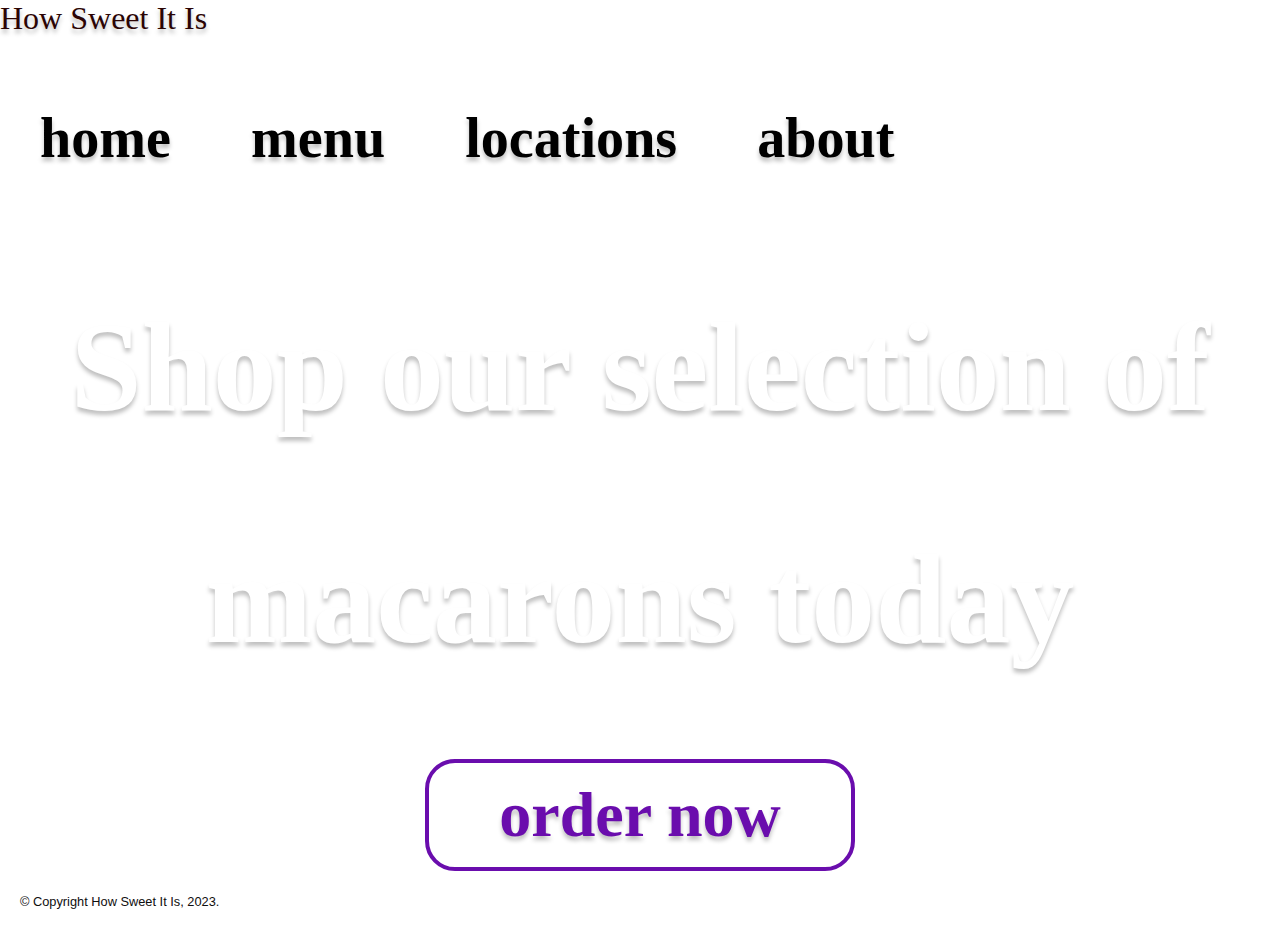
<file: lab6/index.html>
<!DOCTYPE html>
<html lang="en">

<head>
    <meta charset="UTF-8">
    <meta name="viewport" content="width=device-width, initial-scale=1.0">
    <title>Home Page</title>
    <link rel="stylesheet" href="style.css">
</head>

<body>
    <header>
        <nav class="navbar">
            <div class="image">How Sweet It Is</div>
            <ul class="sidebar">
                <li>
                    <h3><a href="home.html">home</a></h3>
                </li>
                <li>
                    <h3><a href="menu.html">menu</a></h3>
                </li>
                <li>
                    <h3><a href="location.html">locations</a></h3>
                </li>
                <li>
                    <h3><a href="about.html">about</a></h3>
                </li>
            </ul>
        </nav>
    </header>
    <section class="selection">
        <div>
            <h1>Shop our selection of</h1>
            <h1>macarons today</h1>
            <a href="#" class="button">order now</a>
        </div>
    </section>
    <footer>
        <p>© Copyright How Sweet It Is, 2023.</p>
    </footer>
</body>

</html>
</file>
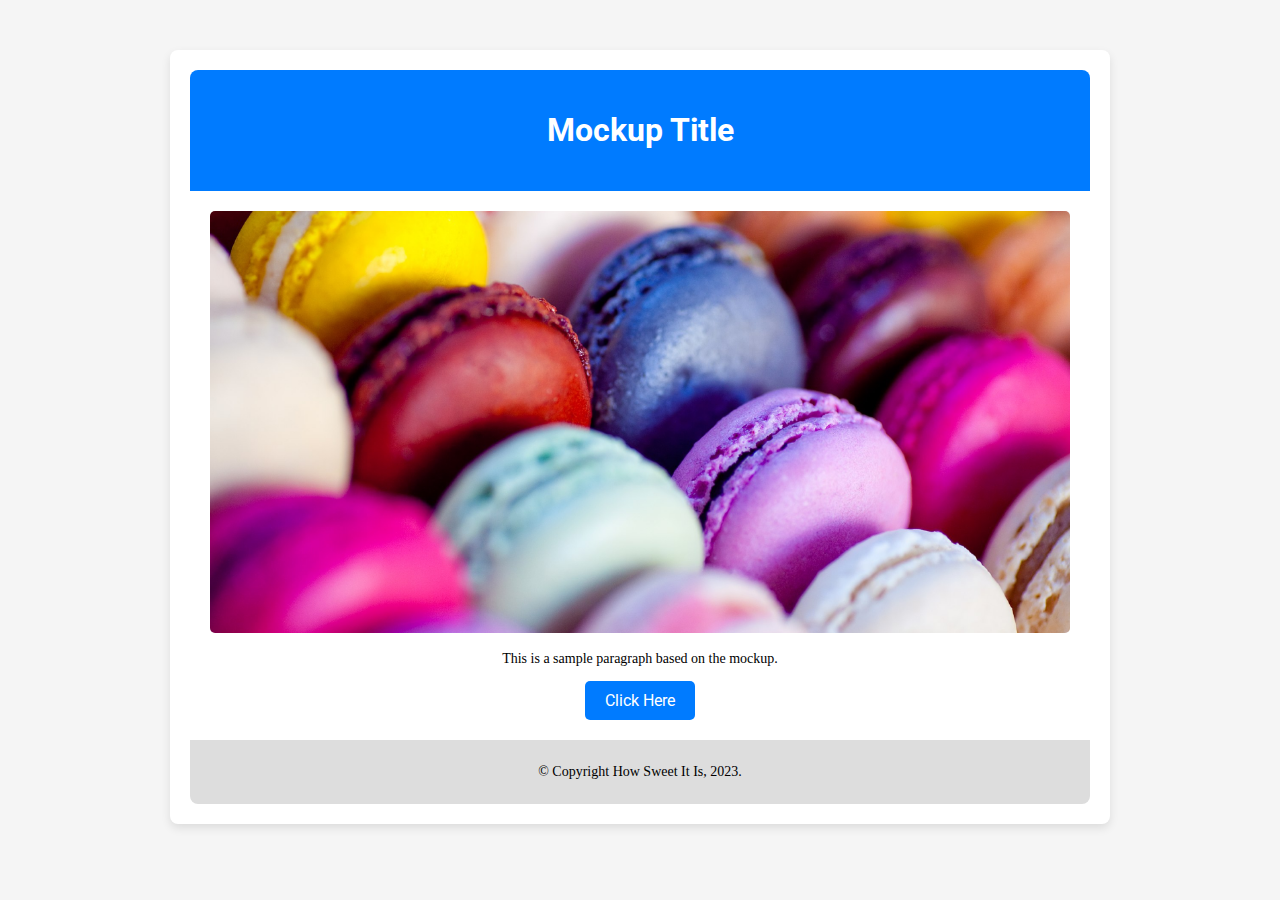
<file: macrons/index.html>
<!DOCTYPE html>
<html lang="en">
<head>
    <meta charset="UTF-8">
    <meta name="viewport" content="width=device-width, initial-scale=1.0">
    <title>Lab 6 Mockup</title>
    <link rel="stylesheet" href="style.css">
</head>
<body>
    <div class="wrapper">
        <header>
            <h1>Mockup Title</h1>
        </header>
        <section class="content">
            <img src="macarons.png" alt="Mockup Image">
            <p>This is a sample paragraph based on the mockup.</p>
            <a href="#" class="btn">Click Here</a>
        </section>
        <footer>
            <p>© Copyright How Sweet It Is, 2023.</p>
        </footer>
    </div>
</body>
</html>
</file>
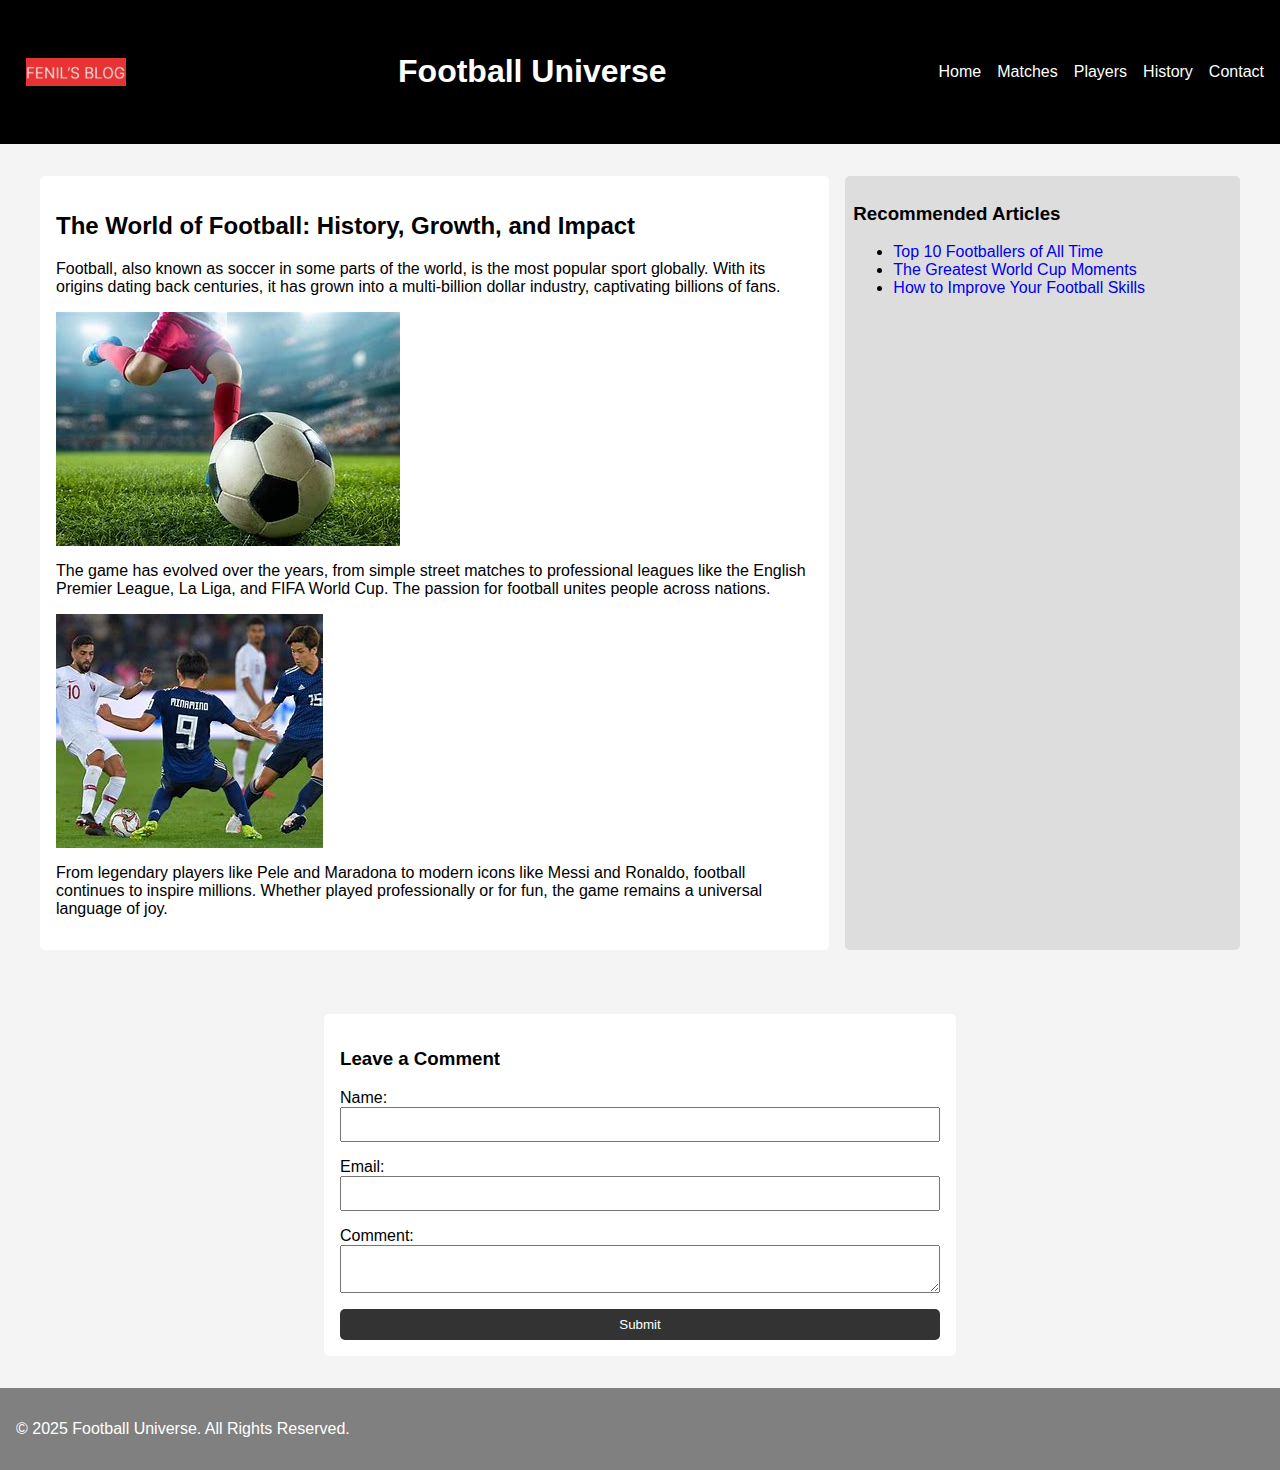
<file: Blog assignment/Blog assignment/index.html>
<!DOCTYPE html>
<html lang="en">
<head>
    <meta charset="UTF-8">
    <meta name="viewport" content="width=device-width, initial-scale=1.0">
    <title>The World of Football</title> 
    <link rel="stylesheet" href="style.css">
    
</head>
<body>
    <header>
        <img id="logo" src="FENIL.png" alt="fenil logo" title="Fenil Blog on Football0">
        <h1 id="foot"> Football Universe</h1>
        <nav>
            <ul>
                <li><a href="home.html">Home</a></li>
                <li><a href="matches.html">Matches</a></li>
                <li><a href="players.html">Players</a></li>
                <li><a href="history.html">History</a></li>
                <li><a href="contact.html">Contact</a></li>
            </ul>
        </nav>
    </header>
    
    <main>
        <article>
            <h2>The World of Football: History, Growth, and Impact</h2>
            <div><p>Football, also known as soccer in some parts of the world, is the most popular sport globally. With its origins dating back centuries, it has grown into a multi-billion dollar industry, captivating billions of fans.</p></div>
            
            <img src="football.jpg" alt="Historic football match">
            
            <div><p>The game has evolved over the years, from simple street matches to professional leagues like the English Premier League, La Liga, and FIFA World Cup. The passion for football unites people across nations.</p></div>
            
            <img src="modern-football.jpg" alt="Modern football match">
            
            <p>From legendary players like Pele and Maradona to modern icons like Messi and Ronaldo, football continues to inspire millions. Whether played professionally or for fun, the game remains a universal language of joy.</p>
        </article>
        
        <aside>
            <h3>Recommended Articles</h3>
            <ul>
                <li><a href="#">Top 10 Footballers of All Time</a></li>
                <li><a href="#">The Greatest World Cup Moments</a></li>
                <li><a href="#">How to Improve Your Football Skills</a></li>
            </ul>
        </aside>
    </main>
    
    <section>
        <h3>Leave a Comment</h3>
        <form>
            <label for="name">Name:</label>
            <input type="text" id="name" name="name" required>
            <label for="email">Email:</label>
            <input type="email" id="email" name="email" required>
            <label for="comment">Comment:</label>
            <textarea id="comment" name="comment" required></textarea> 
            <button type="submit">Submit</button>
        </form>
    </section>
    
    <footer>
        <div><p>&copy; 2025 Football Universe. All Rights Reserved.</p></div>
    </footer>
</body>
</html>
</file>
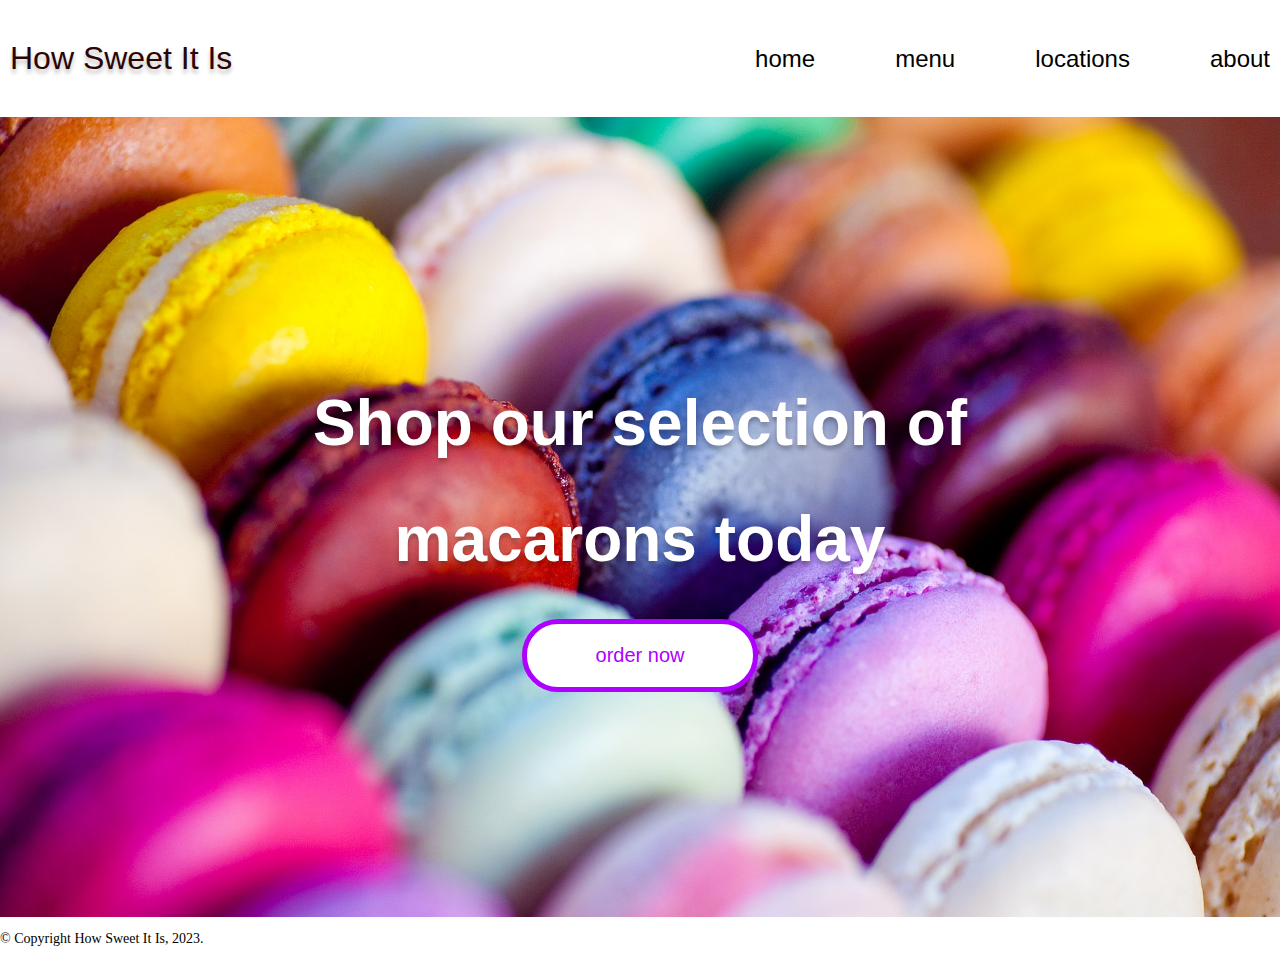
<file: HTML-Lab6-FenilGhael/Lab6/index.html>
<!DOCTYPE html>
<html lang="en">
<head>
    <meta charset="UTF-8">
    <meta name="viewport" content="width=device-width, initial-scale=1.0">
    <title>MockUp</title>
    <link rel="stylesheet" href="style.css">
</head>
<body>
    <header>
        <nav class="navbar">
            <div class="image">How Sweet It Is</div>
            <ul class="sidebar">
                <li>
                    <h3><a href="home.html">home</a></h3>
                </li>
                <li>
                    <h3><a href="menu.html">menu</a></h3>
                </li>
                <li>
                    <h3><a href="location.html">locations</a></h3>
                </li>
                <li>
                    <h3><a href="about.html">about</a></h3>
                </li>
            </ul>
        </nav>
    </header>

    <section class="selection">
        <div class="content">
            <h1>Shop our selection of</h1>
            <h1>macarons today</h1>
            <a href="#" class="button">order now</a>
        </div>
    </section>
    <footer>
        <div><p>© Copyright How Sweet It Is, 2023.</p></div>
    </footer>
</body>

</html>
</file>
<file: lab6/style.css>
body,
html {
    margin: 0;
    padding: 0;
    font-family: 'Poppins', sans-serif;
}

.navbar {
    color: #2B0404;
    text-align: left;
    text-shadow: 0px 4px 4px rgba(0, 0, 0, 0.25);
    font-family: Poppins;
    font-size: 2rem;
    font-style: normal;
    font-weight: 500;
    line-height: normal;
}

/* .navbar .image {
    font-size: 2.5em;
    text-shadow: 2px 2px 4px rgba(0, 0, 0, 0.4);
} */

.sidebar {
    list-style: none;
    display: flex;
    gap: 80px;
}

.sidebar li a {
    font-size: 1.5em;
    text-decoration: none;
    color: #000;

}

.selection {
    color: #FFF;
    text-align: center;
    text-shadow: 0px 4px 4px rgba(0, 0, 0, 0.25);
    font-family: Poppins;
    font-size: 4rem;
    font-style: normal;
    font-weight: 700;
    line-height: normal;
}

/* .selection h1 {
    font-size: 4em;
    margin-bottom: 20px;
    line-height: 1.2;
} */

.button {
    display: inline-block;
    padding: 15px 70px;
    color: #fff;
    background: #fff;
    color: #6A0DAD;
    border: 4px solid #6A0DAD;
    border-radius: 30px;
    text-decoration: none;
    font-weight: bold;
}

footer {
    padding: 10px 20px;
    background: #fff;
    font-size: 0.8em;
    color: #0f0e0e;
}
</file>
<file: macrons/style.css>
/* Import Google Fonts (adjust based on Figma design) */
@import url('https://fonts.googleapis.com/css2?family=Roboto:wght@400;700&display=swap');

body {
    font-family: 'Roboto', sans-serif;
    background-color: #f5f5f5;
    margin: 0;
    padding: 0;
}

.wrapper {
    max-width: 900px;
    margin: 50px auto;
    padding: 20px;
    background: #ffffff;
    box-shadow: 0px 4px 10px rgba(0, 0, 0, 0.1);
    border-radius: 8px;
}

header {
    text-align: center;
    padding: 20px;
    background-color: #007bff;
    color: white;
    border-radius: 8px 8px 0 0;
}

.content {
    text-align: center;
    padding: 20px;
}

img {
    max-width: 100%;
    height: auto;
    border-radius: 5px;
}

p {
    color: #000;
    text-align: center;
    font-family: Poppins;
    font-size: 0.875rem;
    font-style: normal;
    font-weight: 300;
    line-height: normal;
}

.btn {
    display: inline-block;
    padding: 10px 20px;
    background-color: #007bff;
    color: white;
    text-decoration: none;
    border-radius: 5px;
    transition: background 0.3s;
}

.btn:hover {
    background-color: #0056b3;
}

footer {
    text-align: center;
    padding: 10px;
    background-color: #ddd;
    border-radius: 0 0 8px 8px;
}
</file>
<file: Blog assignment/Blog assignment/style.css>
body {
    font-family: Arial, sans-serif;
    margin: 0;
    padding: 0;
    background-color: #f4f4f4;
}

header {
    background: black;
    color: white;
    padding: 1rem;
    display: flex;
    align-items: center;
    justify-content: space-between;
}
#logo {
    width: 100px;  
    margin-left: 10px;

}

nav ul {
    list-style: none;
    padding: 0;
    display: flex;
    justify-content: center;
    gap: 1rem;
}

nav a {
    color: white;
    text-decoration: none;
}

main {
    display: flex;
    justify-content: space-between;
    padding: 2rem;
    max-width: 1200px;
    margin: auto;
}

article {
    flex: 2;
    background: white;
    padding: 1rem;
    border-radius: 5px;
}

aside {
    flex: 1;
    background: #ddd;
    padding: .5rem;
    margin-left: 1rem;
    border-radius: 5px;
}

img {
    max-width: 100%;
    display: block;
    margin: 1rem 0;
}

section {
    background: white;
    padding: 1rem;
    margin: 2rem auto;
    max-width: 600px;
    border-radius: 5px;
}

form {
    display: flex;
    flex-direction: column;
}

input, textarea {
    margin-bottom: 1rem;
    padding: 0.5rem;
}

button {
    background: #333;
    color: white;
    padding: 0.5rem;
    border: none;
    cursor: pointer;
    border-radius: 5px;
}

footer {
    background:grey;
    color: white;
    text-align: left;
    padding: 1rem;
    margin-top: 2rem;
    width: 100%;
}

button:hover {
    background-color: #555;
}

aside a {
    text-decoration: none;
    transition: color 0.3s ease-in-out;
}

aside a:hover {
    color: blue;
    text-decoration: underline;
}

#foot {
    text-align: left;
    padding: 1rem;
}
</file>
<file: HTML-Lab6-FenilGhael/Lab6/style.css>
body, 
html {
    margin: 0;
    padding: 0;
    font-family: 'Poppins', sans-serif;
}

.navbar {
    display: flex;
    justify-content: space-between;
    align-items: center;
    padding: 10px;
    background-color: #FFF;
    box-shadow: 0px 4px 4px rgba(0, 0, 0, 0.25);
}

.navbar .image {
    font-size: 2rem;
    font-weight: 500;
    color: #2B0404;
    text-shadow: 0px 4px 4px rgba(0, 0, 0, 0.25);
}

.sidebar {
    list-style: none;
    display: flex;
    gap: 80px;
    padding: 0;
}

.sidebar li a {
    font-size: 1.5rem;
    font-weight: 500;
    text-decoration: none;
    color: #000;
    text-align: center;
}

.selection {
    position: relative;
    width: 100%;
    height: 800px;
    display: flex;
    justify-content: center;
    align-items: center;
    text-align: center;
    color: #FFF;
    
    
    background: url('logo/macarons.jpg') ;
    background-size: cover;
}

.selection h1 {
    font-size: 4rem;
    font-weight: 700;
    color: #fff;
    text-shadow: 0px 4px 4px rgba(0, 0, 0, 0.25);
}

.button {
    display: inline-block;
    width: 14.125rem;
    height: 3.9375rem;
    background: #FFF;
    color: #ad00ff;
    font-size: 1.25rem;
    font-weight: 500;
    text-align: center;
    border-radius: 2.25rem;
    border: 5px solid #AD00FF;
    text-decoration: none;
    line-height: 3.9375rem;
    transition: 0.3s;
}

.button:hover {
    background: #AD00FF;
    color: #FFF;
}

footer {
    color: #000;
    text-align: left;
    font-family: Poppins;
    font-size: 0.875rem;
    font-style: normal;
    font-weight: 300;
    line-height: normal;
}
</file>
